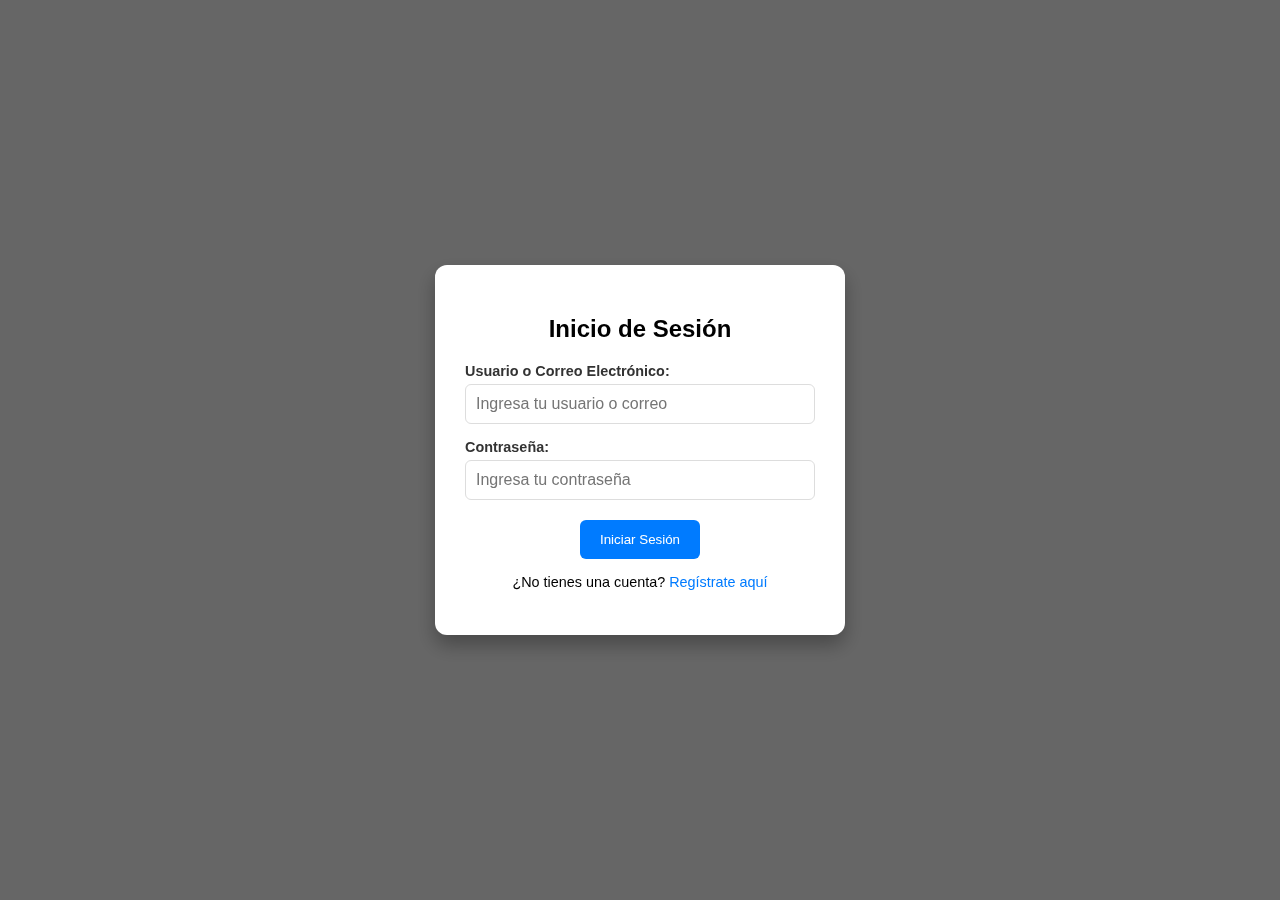
<file: inicio_de_sesion.html>
<!DOCTYPE html>
<html lang="es">
<head>
    <meta charset="UTF-8">
    <meta name="viewport" content="width=device-width, initial-scale=1.0">
    <title>Formulario de Inicio de Sesión</title>
    <link rel="stylesheet" href="inicio_de_sesion.css">
       <!-- Vincula Font Awesome para los iconos -->
      <link rel="stylesheet" href="https://cdnjs.cloudflare.com/ajax/libs/font-awesome/6.0.0-beta3/css/all.min.css">
</head>
<body>
  <!-- Contenedor del formulario de inicio de sesión -->
<div id="contenedor-formulario-inicio" class="contenedor-formulario-inicio">
    <form id="formulario-inicio" class="formulario-inicio">
        <h2>Inicio de Sesión</h2>

        <!-- Campo para el nombre de usuario o correo electrónico -->
        <label for="usuario">Usuario o Correo Electrónico:</label>
        <input type="text" id="usuario" name="usuario" placeholder="Ingresa tu usuario o correo" required>

        <!-- Campo para la contraseña -->
        <label for="contrasena">Contraseña:</label>
        <input type="password" id="contrasena" name="contrasena" placeholder="Ingresa tu contraseña" required>

        <!-- Botón para enviar el formulario -->
        <button type="submit">Iniciar Sesión</button>

        <!-- Enlace para registrarse -->
        <p class="enlace-registro">¿No tienes una cuenta? <a href="registrarse.html">Regístrate aquí</a></p>
    </form>
</div>



</body>
</html>
</file>
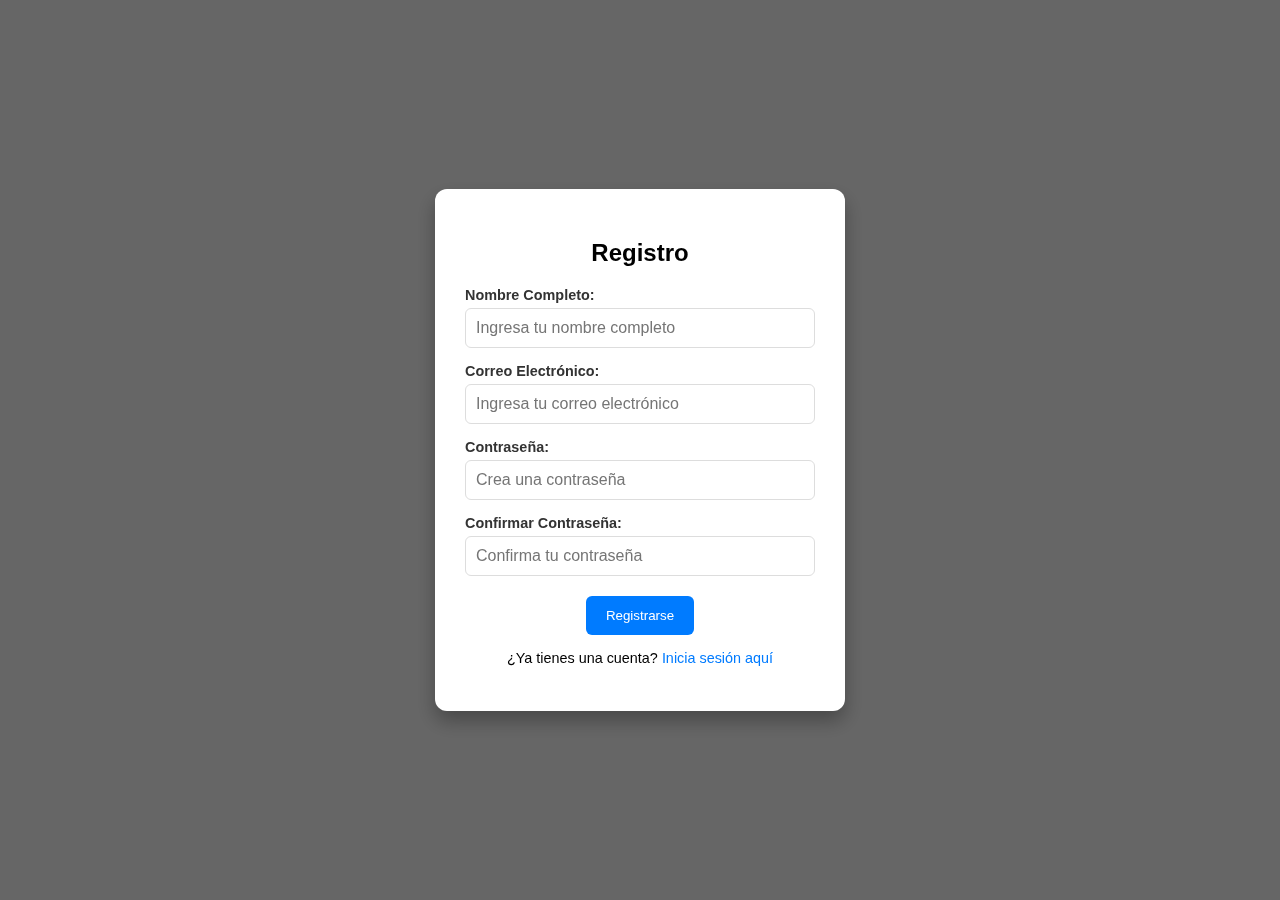
<file: registrarse.html>
<!DOCTYPE html>
<html lang="es">
<head>
    <meta charset="UTF-8">
    <meta name="viewport" content="width=device-width, initial-scale=1.0">
    <title>Formulario de Registro</title>
    <link rel="stylesheet" href="registrarse.css">
</head>
<body>
    <!-- Contenedor del formulario de registro -->
<div id="contenedor-formulario-registro" class="contenedor-formulario-registro">
    <form id="formulario-registro" class="formulario-registro">
        <h2>Registro</h2>

        <!-- Campo para el nombre completo -->
        <label for="nombre-completo">Nombre Completo:</label>
        <input type="text" id="nombre-completo" name="nombre-completo" placeholder="Ingresa tu nombre completo" required>

        <!-- Campo para el correo electrónico -->
        <label for="correo-electronico">Correo Electrónico:</label>
        <input type="email" id="correo-electronico" name="correo-electronico" placeholder="Ingresa tu correo electrónico" required>

        <!-- Campo para la contraseña -->
        <label for="contrasena">Contraseña:</label>
        <input type="password" id="contrasena" name="contrasena" placeholder="Crea una contraseña" required>

        <!-- Campo para confirmar la contraseña -->
        <label for="confirmar-contrasena">Confirmar Contraseña:</label>
        <input type="password" id="confirmar-contrasena" name="confirmar-contrasena" placeholder="Confirma tu contraseña" required>

        <!-- Botón para enviar el formulario -->
        <button type="submit">Registrarse</button>

        <!-- Enlace para ir a la página de inicio de sesión -->
        <p class="enlace-inicio-sesion">¿Ya tienes una cuenta? <a href="inicio_de_sesion.html">Inicia sesión aquí</a></p>
    </form>
</div>

    


</body>
</html>
</file>
<file: inicio_de_sesion.css>
body{
    background-color: hsl(0, 0%, 100%);
}

/* Estilos para el contenedor del formulario de inicio de sesión */
.contenedor-formulario-inicio {
    display: flex; /* Muestra el contenedor como un flexbox */
    position: fixed; /* Fija el contenedor en la ventana del navegador */
    top: 0; /* Alinea en la parte superior de la pantalla */
    left: 0; /* Alinea en la parte izquierda de la pantalla */
    width: 100%; /* Ocupa todo el ancho de la pantalla */
    height: 100%; /* Ocupa todo el alto de la pantalla */
    background-color: rgba(0, 0, 0, 0.6); /* Fondo semitransparente oscuro */
    justify-content: center; /* Centra horizontalmente el contenido */
    align-items: center; /* Centra verticalmente el contenido */
    z-index: 1000; /* Asegura que el formulario esté por encima de otros elementos */
    overflow: auto; /* Permite desplazarse si el contenido es más grande que la pantalla */
}

/* Estilos para el formulario de inicio de sesión */
.formulario-inicio {
    background: #fff; /* Fondo blanco */
    padding: 30px; /* Espacio interno */
    border-radius: 12px; /* Bordes redondeados */
    box-shadow: 0 10px 20px rgba(0, 0, 0, 0.3); /* Sombra para dar profundidad */
    width: 350px; /* Ancho fijo */
    max-width: 90%; /* Asegura que no se desborde en pantallas pequeñas */
    position: relative; /* Necesario para el posicionamiento de elementos internos */
    animation: desvanecerEntrada 0.5s ease-in-out; /* Animación de aparición suave */
    font-family: 'Roboto', sans-serif; /* Fuente moderna */
    text-align: center; /* Centra el texto dentro del formulario */
}

/* Animación para el formulario */
@keyframes desvanecerEntrada {
    from {
        opacity: 0;
        transform: translateY(-20px); /* Mover ligeramente hacia arriba */
    }
    to {
        opacity: 1;
        transform: translateY(0); /* Posición original */
    }
}

/* Estilos para los elementos dentro del formulario */
.formulario-inicio label {
    display: block; /* Cada etiqueta en una nueva línea */
    margin-top: 15px; /* Espacio superior */
    font-size: 0.9em; /* Tamaño de fuente */
    color: #333; /* Color del texto */
    font-weight: bold; /* Fuente negra */
    text-align: left; /* Alinea el texto hacia la izquierda */
}

/* Estilos para los campos de entrada (input) */
.formulario-inicio input {
    width: 100%; /* Ocupa todo el ancho del formulario */
    padding: 10px; /* Espacio interno */
    margin-top: 5px; /* Espacio superior */
    border: 1px solid #ddd; /* Borde gris claro */
    border-radius: 6px; /* Bordes redondeados */
    font-size: 1em; /* Tamaño de fuente */
    box-sizing: border-box; /* Incluye padding y border en el ancho total */
    transition: border-color 0.3s ease; /* Suaviza el cambio de color de borde */
}

/* Cambia el borde al enfocarse */
.formulario-inicio input:focus {
    border-color: #007bff; /* Cambia el color del borde al enfocarse */
    outline: none; /* Remueve el borde adicional que algunos navegadores aplican */
}

/* Estilos específicos para el botón de envío */
.formulario-inicio button[type="submit"] {
    margin-top: 20px; /* Espacio superior */
    padding: 12px 20px; /* Espacio interno */
    background-color: #007bff; /* Color de fondo azul */
    color: #fff; /* Color del texto blanco */
    border: none; /* Sin borde */
    border-radius: 6px; /* Bordes redondeados */
    cursor: pointer; /* Cambia el cursor a una mano */
    transition: background-color 0.3s ease; /* Suaviza el cambio de color de fondo */
}

/* Cambia el color de fondo al pasar el mouse por encima */
.formulario-inicio button:hover,
.formulario-inicio button:focus {
    background-color: #0056b3; /* Color de fondo más oscuro */
}

/* Estilos para el enlace de registro */
.enlace-registro {
    margin-top: 15px; /* Espacio superior */
    font-size: 0.9em; /* Tamaño de fuente */
}

.enlace-registro a {
    color: #007bff; /* Color azul del enlace */
    text-decoration: none; /* Sin subrayado */
    transition: color 0.3s ease; /* Suaviza el cambio de color */
}

.enlace-registro a:hover {
    color: #0056b3; /* Color más oscuro al pasar el mouse */
}
</file>
<file: registrarse.css>
/* Estilos para el contenedor del formulario de registro */
.contenedor-formulario-registro {
    display: flex; /* Muestra el contenedor como un flexbox */
    position: fixed; /* Fija el contenedor en la ventana del navegador */
    top: 0; /* Alinea en la parte superior de la pantalla */
    left: 0; /* Alinea en la parte izquierda de la pantalla */
    width: 100%; /* Ocupa todo el ancho de la pantalla */
    height: 100%; /* Ocupa todo el alto de la pantalla */
    background-color: rgba(0, 0, 0, 0.6); /* Fondo semitransparente oscuro */
    justify-content: center; /* Centra horizontalmente el contenido */
    align-items: center; /* Centra verticalmente el contenido */
    z-index: 1000; /* Asegura que el formulario esté por encima de otros elementos */
    overflow: auto; /* Permite desplazarse si el contenido es más grande que la pantalla */
}

/* Estilos para el formulario de registro */
.formulario-registro {
    background: #fff; /* Fondo blanco */
    padding: 30px; /* Espacio interno */
    border-radius: 12px; /* Bordes redondeados */
    box-shadow: 0 10px 20px rgba(0, 0, 0, 0.3); /* Sombra para dar profundidad */
    width: 350px; /* Ancho fijo */
    max-width: 90%; /* Asegura que no se desborde en pantallas pequeñas */
    position: relative; /* Necesario para el posicionamiento de elementos internos */
    animation: desvanecerEntrada 0.5s ease-in-out; /* Animación de aparición suave */
    font-family: 'Roboto', sans-serif; /* Fuente moderna */
    text-align: center; /* Centra el texto dentro del formulario */
}

/* Animación para el formulario */
@keyframes desvanecerEntrada {
    from {
        opacity: 0;
        transform: translateY(-20px); /* Mover ligeramente hacia arriba */
    }
    to {
        opacity: 1;
        transform: translateY(0); /* Posición original */
    }
}

/* Estilos para los elementos dentro del formulario */
.formulario-registro label {
    display: block; /* Cada etiqueta en una nueva línea */
    margin-top: 15px; /* Espacio superior */
    font-size: 0.9em; /* Tamaño de fuente */
    color: #333; /* Color del texto */
    font-weight: bold; /* Fuente negra */
    text-align: left; /* Alinea el texto hacia la izquierda */
}

/* Estilos para los campos de entrada (input) */
.formulario-registro input {
    width: 100%; /* Ocupa todo el ancho del formulario */
    padding: 10px; /* Espacio interno */
    margin-top: 5px; /* Espacio superior */
    border: 1px solid #ddd; /* Borde gris claro */
    border-radius: 6px; /* Bordes redondeados */
    font-size: 1em; /* Tamaño de fuente */
    box-sizing: border-box; /* Incluye padding y border en el ancho total */
    transition: border-color 0.3s ease; /* Suaviza el cambio de color de borde */
}

/* Cambia el borde al enfocarse */
.formulario-registro input:focus {
    border-color: #007bff; /* Cambia el color del borde al enfocarse */
    outline: none; /* Remueve el borde adicional que algunos navegadores aplican */
}

/* Estilos específicos para el botón de envío */
.formulario-registro button[type="submit"] {
    margin-top: 20px; /* Espacio superior */
    padding: 12px 20px; /* Espacio interno */
    background-color: #007bff; /* Color de fondo azul */
    color: #fff; /* Color del texto blanco */
    border: none; /* Sin borde */
    border-radius: 6px; /* Bordes redondeados */
    cursor: pointer; /* Cambia el cursor a una mano */
    transition: background-color 0.3s ease; /* Suaviza el cambio de color de fondo */
}

/* Cambia el color de fondo al pasar el mouse por encima */
.formulario-registro button:hover,
.formulario-registro button:focus {
    background-color: #0056b3; /* Color de fondo más oscuro */
}

/* Estilos para el enlace de inicio de sesión */
.enlace-inicio-sesion {
    margin-top: 15px; /* Espacio superior */
    font-size: 0.9em; /* Tamaño de fuente */
}

.enlace-inicio-sesion a {
    color: #007bff; /* Color azul del enlace */
    text-decoration: none; /* Sin subrayado */
    transition: color 0.3s ease; /* Suaviza el cambio de color */
}

.enlace-inicio-sesion a:hover {
    color: #0056b3; /* Color más oscuro al pasar el mouse */
}
</file>
